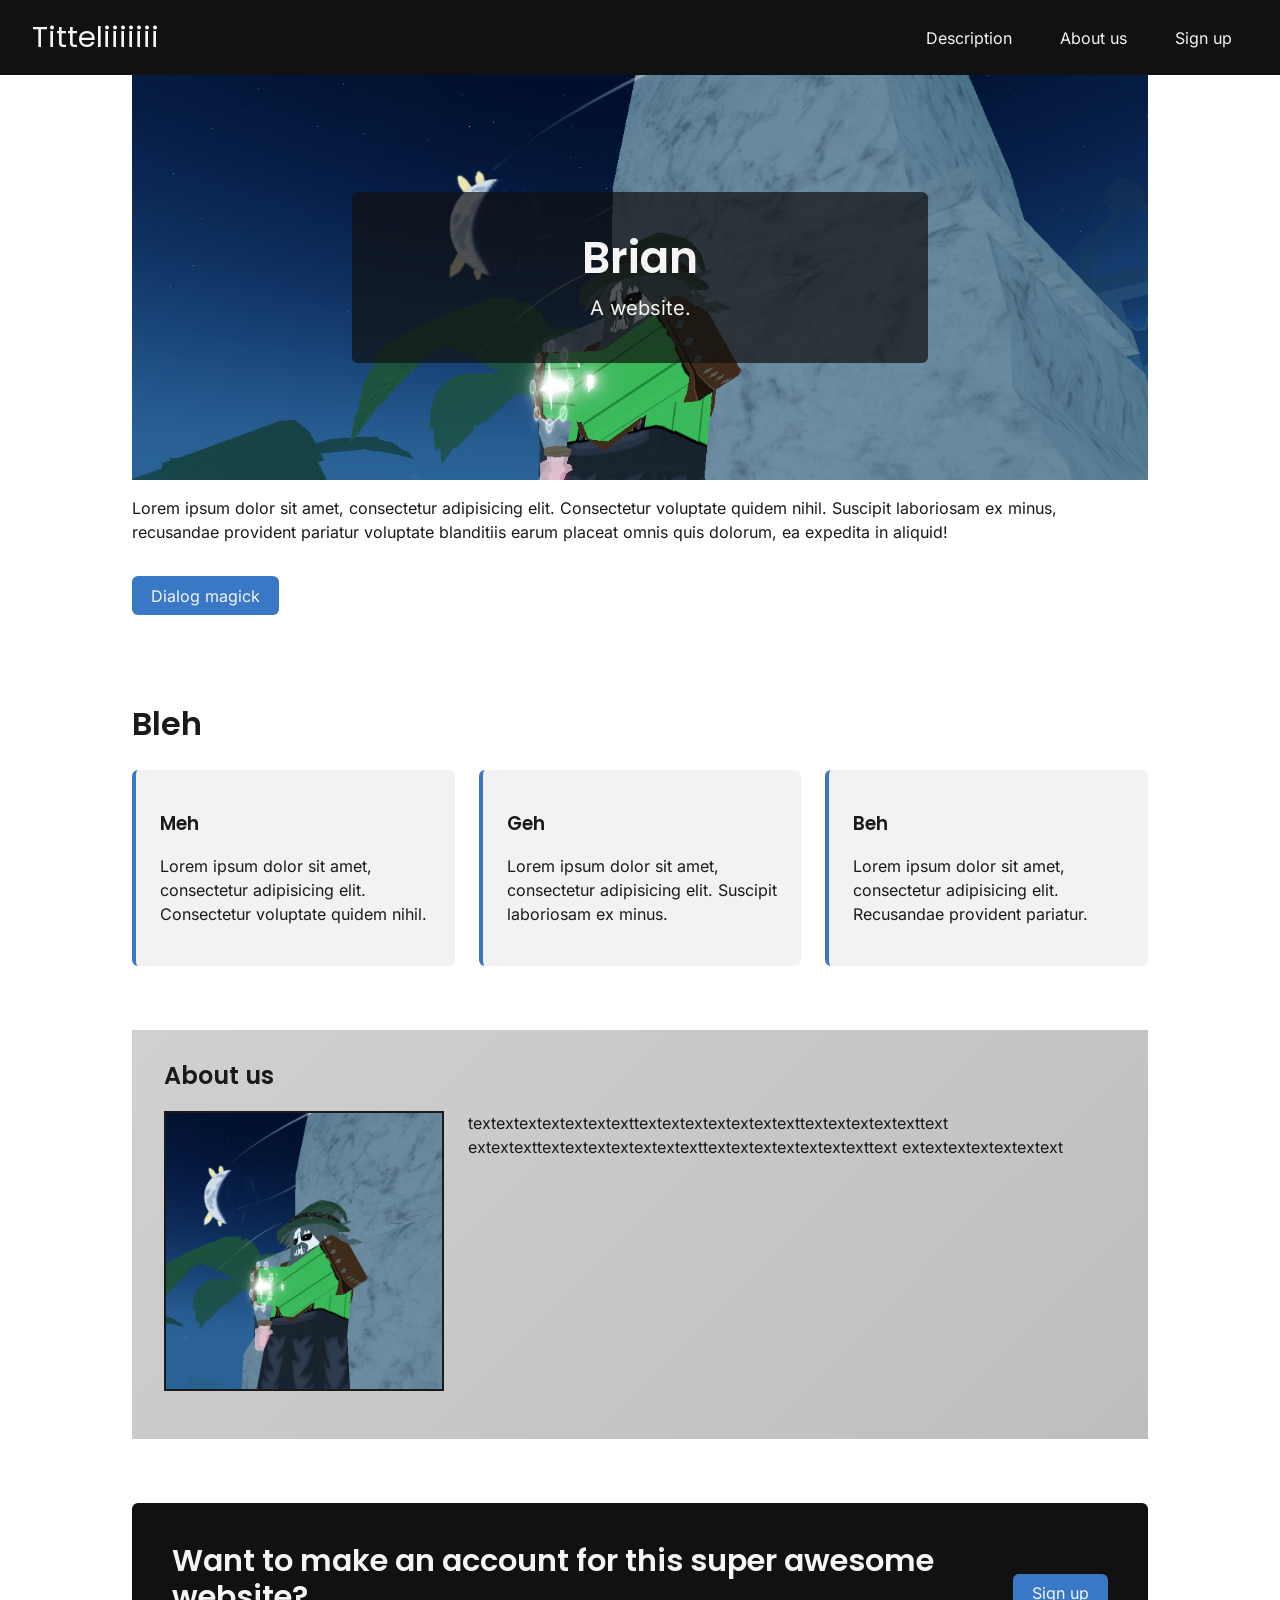
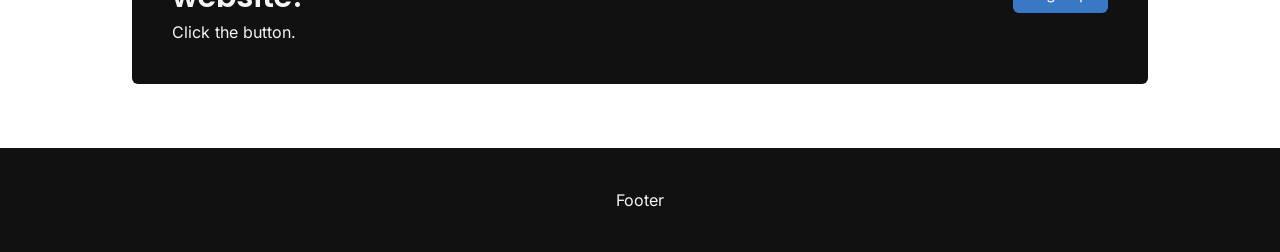
<file: index.html>
<!doctype html>
<html lang="fi">
  <head>
    <meta charset="UTF-8" />
    <meta name="viewport" content="width=device-width, initial-scale=1.0"/>
    <title>Harjoitussivuuuu</title>

    <link rel="preconnect" href="https://fonts.googleapis.com"/>
    <link rel="preconnect" href="https://fonts.gstatic.com" crossorigin/>
    <link
      href="https://fonts.googleapis.com/css2?family=Poppins:wght@400;600&display=swap"
      rel="stylesheet"
    />

    <link rel="stylesheet" href="style.css"/>
  </head>
  <body>
    <header class="site-header">
      <h1 class="site-title">Titteliiiiiii</h1>

      <nav class="main-nav">
        <ul>
          <li><a href="#">Description</a></li>
          <li><a href="#">About us</a></li>
          <li><a href="#" id="signin-link">Sign up</a></li>
        </ul>
      </nav>
    </header>

    <main>
      <section class="hero" aria-labelledby="hero-title">
        <div class="hero-content">
          <h2 id="hero-title">Brian</h2>
          <p>A website.</p>
        </div>
      </section>

      <section class="intro">
        <p>Lorem ipsum dolor sit amet, consectetur adipisicing elit. Consectetur voluptate quidem nihil. Suscipit laboriosam ex minus, recusandae provident pariatur voluptate blanditiis earum placeat omnis quis dolorum, ea expedita in aliquid!</p>
        <button id="open-dialog-btn" type="button">Dialog magick</button>
      </section>

      <section class="features">
        <h2>Bleh</h2>

        <div class="weird-list">
          <article class="weird-card">
            <h3>Meh</h3>
            <p>Lorem ipsum dolor sit amet, consectetur adipisicing elit. Consectetur voluptate quidem nihil.</p>
          </article>

          <article class="weird-card">
            <h3>Geh</h3>
            <p>Lorem ipsum dolor sit amet, consectetur adipisicing elit. Suscipit laboriosam ex minus.</p>
          </article>

          <article class="weird-card">
            <h3>Beh</h3>
            <p>Lorem ipsum dolor sit amet, consectetur adipisicing elit. Recusandae provident pariatur.</p>
          </article>
        </div>
      </section>

      <section class="about">
        <h2>About us</h2>

        <img
          class="about-img"
          src="img/brian.png"
          alt="Kuvituskuva"
        />

        <p>
          textextextextextextexttextextextextextextexttextextextextexttext
          extextexttextextextextextextexttextextextextextextexttext
          extextextextextextext
        </p>
      </section>

      <section class="bottomsign">
        <div class="bottomsign-text">
          <h2>Want to make an account for this super awesome website?</h2>
          <p>Click the button.</p>
        </div>
        <button id="bottomsign-signup-btn" type="button">Sign up</button>
      </section>
    </main>

    <footer class="foot">
      <p>Footer</p>
    </footer>

    <dialog id="infodia">
      <h2>Dialogi</h2>
      <p>
        Lorem ipsum dolor sit amet consectetur adipisicing elit. Dolor at, illo eius officia repellat eum explicabo molestiae, quam nisi autem asperiores itaque minus, neque cumque perferendis aliquam eveniet harum impedit!
      </p>
      <button id="close-dialog-btn" type="button">Close</button>
    </dialog>

    <dialog id="signin-dialog">
      <h2>Sign in</h2>

      <form id="dialog-form">
        <div class="form-group">
          <label>Username</label>
          <input type="text" id="username"/>
        </div>

        <div class="divform">
          <label>Password</label>
          <input type="text" id="password"/>
        </div>

        <div class="divform">
          <label>Email</label>
          <input type="text" id="email"/>
        </div>

        <div class="dialog-buttons">
          <button type="submit">Sign up</button>
          <button id="close-signin-btn" type="button">Close</button>
        </div>
      </form>
    </dialog>

    <script src="script.js"></script>
  </body>
</html>
</file>
<file: style.css>
@font-face {
  font-family: "Inter";
  src: url("fonts/inter-latin-400-normal.woff2") format("woff2");
  font-weight: 400;
  font-style: normal;
  font-display: swap;
}

@font-face {
  font-family: "Inter";
  src: url("fonts/inter-latin-700-normal.woff2") format("woff2");
  font-weight: 700;
  font-style: normal;
  font-display: swap;
}

:root {
  --color-bg-dark: #111111;
  --color-bg-light: #ffffff;
  --color-bg-section: #c8c8c8;
  --color-bg-card: #f2f2f2;
  --color-text-dark: #1a1a1a;
  --color-text-light: #f5f5f5;
  --color-accent: #3978c5;
  --color-border: #999999;
  --radius: 6px;

  --font-heading: "Poppins", Arial, Helvetica, sans-serif;
  --font-body: "Inter", Arial, Helvetica, sans-serif;

  /* Responsiiviset välit */
  --space-page-x: clamp(1rem, 4vw, 2rem);
  --space-main-top: clamp(1rem, 3vw, 2rem);
  --space-section: clamp(2rem, 6vw, 4rem);
}

* {
  box-sizing: border-box;
}

body {
  margin: 0;
  font-family: var(--font-body);
  color: var(--color-text-dark);
  background-color: var(--color-bg-light);
  line-height: 1.5;
}

h1,
h2,
h3 {
  font-family: var(--font-heading);
  font-weight: 600;
  line-height: 1.2;
}

button,
input {
  font-family: inherit;
}

.site-header {
  background-color: var(--color-bg-dark);
  color: var(--color-text-light);
  display: flex;
  align-items: center;
  justify-content: space-between;
  padding: 1.2rem var(--space-page-x);
  flex-wrap: wrap;
  gap: 1rem;
}

.site-title {
  margin: 0;
  font-weight: 400;
  font-size: clamp(1.4rem, 1rem + 1.5vw, 1.8rem);
}

.main-nav ul {
  display: flex;
  flex-wrap: wrap;
  gap: 1rem;
  list-style: none;
  margin: 0;
  padding: 0;
}

.main-nav a {
  display: inline-block;
  color: var(--color-text-light);
  text-decoration: none;
  padding: 0.4rem 1rem;
  border-radius: var(--radius);
  transition: background-color 0.15s ease, color 0.15s ease;
}

.main-nav li:not(:last-child) a:hover {
  background-color: var(--color-accent);
  border-color: var(--color-accent);
}

.main-nav li:last-child a:hover {
  background-color: var(--color-text-light);
  color: var(--color-bg-dark);
}

main {
  max-width: 1080px;
  margin: 0 auto;
  padding: var(--space-main-top) var(--space-page-x) 4rem;
}

.hero {
  display: flex;
  align-items: center;
  justify-content: center;
  width: 100%;
  min-height: clamp(220px, 45vh, 500px);
  padding: 1rem;
  background-image: url('img/fullbrian.png');
  background-size: cover;
  background-position: center;
  background-repeat: no-repeat;
  margin-top: calc(var(--space-main-top) * -1);
}

.hero-content {
  flex: 0 1 36rem;
  padding: clamp(1rem, 4vw, 2.5rem);
  background-color: rgba(17, 17, 17, 0.7);
  color: var(--color-text-light);
  text-align: center;
  border-radius: var(--radius);
}

.hero-content h2 {
  margin: 0 0 0.5rem;
  font-size: clamp(1.5rem, 1rem + 3vw, 2.75rem);
}

.hero-content p {
  margin: 0;
  font-size: clamp(1rem, 0.9rem + 0.5vw, 1.25rem);
}

.intro {
  min-height: 25vh;
  display: flex;
  flex-direction: column;
  gap: 1rem;
}

.intro > button,
.bottomsign > button {
  align-self: flex-start;
  background-color: var(--color-accent);
  color: var(--color-text-light);
  border: none;
  border-radius: var(--radius);
  padding: 0.6rem 1.2rem;
  cursor: pointer;
  font-size: 1rem;
}

.intro > button:hover,
.bottomsign > button:hover {
  background-color: #2c5f9c;
}

.features {
  margin-bottom: var(--space-section);
}

.features h2 {
  margin-top: 0;
  font-size: clamp(1.5rem, 1.1rem + 1.5vw, 2rem);
}

.weird-list {
  display: flex;
  flex-wrap: wrap;
  gap: clamp(1rem, 3vw, 1.5rem);
}

.weird-card {
  flex: 1 1 15rem;
  padding: clamp(1rem, 3vw, 1.5rem);
  background-color: var(--color-bg-card);
  border-left: 4px solid var(--color-accent);
  border-radius: var(--radius);
}

.feature-card h3 {
  margin: 0 0 0.5rem;
  font-size: 1.25rem;
}

.feature-card p {
  margin: 0;
}

.about {
  background-color: var(--color-bg-section);
  background-image: linear-gradient(
    135deg,
    rgba(255, 255, 255, 0.15),
    rgba(0, 0, 0, 0.05)
  );
  padding: clamp(1rem, 4vw, 2rem);
  overflow: hidden;
}

.about h2 {
  margin-top: 0;
}

.about-img {
  float: left;
  width: clamp(140px, 30%, 280px);
  height: auto;
  aspect-ratio: 1 / 1;
  object-fit: cover;
  margin: 0 1.5rem 1rem 0;
  border: 2px solid var(--color-text-dark);
  background-color: var(--color-bg-section);
}

.about p {
  margin: 0;
}

.bottomsign {
  display: flex;
  flex-wrap: wrap;
  align-items: center;
  justify-content: space-between;
  gap: 1rem 2rem;
  margin-top: var(--space-section);
  padding: clamp(1.25rem, 4vw, 2.5rem);
  background-color: var(--color-bg-dark);
  color: var(--color-text-light);
  border-radius: var(--radius);
}

.bottomsign-text {
  flex: 1 1 18rem;
}

.bottomsign-text h2 {
  margin: 0 0 0.25rem;
  font-size: clamp(1.4rem, 1rem + 1.5vw, 1.9rem);
}

.bottomsign-text p {
  margin: 0;
}

.bottomsign > button {
  align-self: center;
}

.foot {
  background-color: var(--color-bg-dark);
  color: var(--color-text-light);
  text-align: center;
  padding: 1.5rem;
}

dialog {
  border: none;
  border-radius: var(--radius);
  padding: 1.5rem 2rem;
  width: min(90vw, 380px);
  box-shadow: 0 10px 30px rgba(0, 0, 0, 0.35);
}

dialog[open] {
  background-color: var(--color-bg-light);
}

dialog::backdrop {
  background-color: rgba(0, 0, 0, 0.5);
}

dialog h2 {
  margin-top: 0;
  color: var(--color-accent);
}

dialog button {
  border: none;
  border-radius: var(--radius);
  padding: 0.5rem 1.1rem;
  background-color: var(--color-bg-dark);
  color: var(--color-text-light);
  cursor: pointer;
}

dialog button:hover {
  background-color: var(--color-accent);
}

@media (max-width: 600px) {
  .site-header {
    justify-content: center;
    text-align: center;
  }

  .about-img {
    float: none;
    display: block;
    width: 100%;
    aspect-ratio: 16 / 9;
    margin: 0 0 1rem;
  }

  .bottomsign > button {
    width: 100%;
  }
}
</file>
